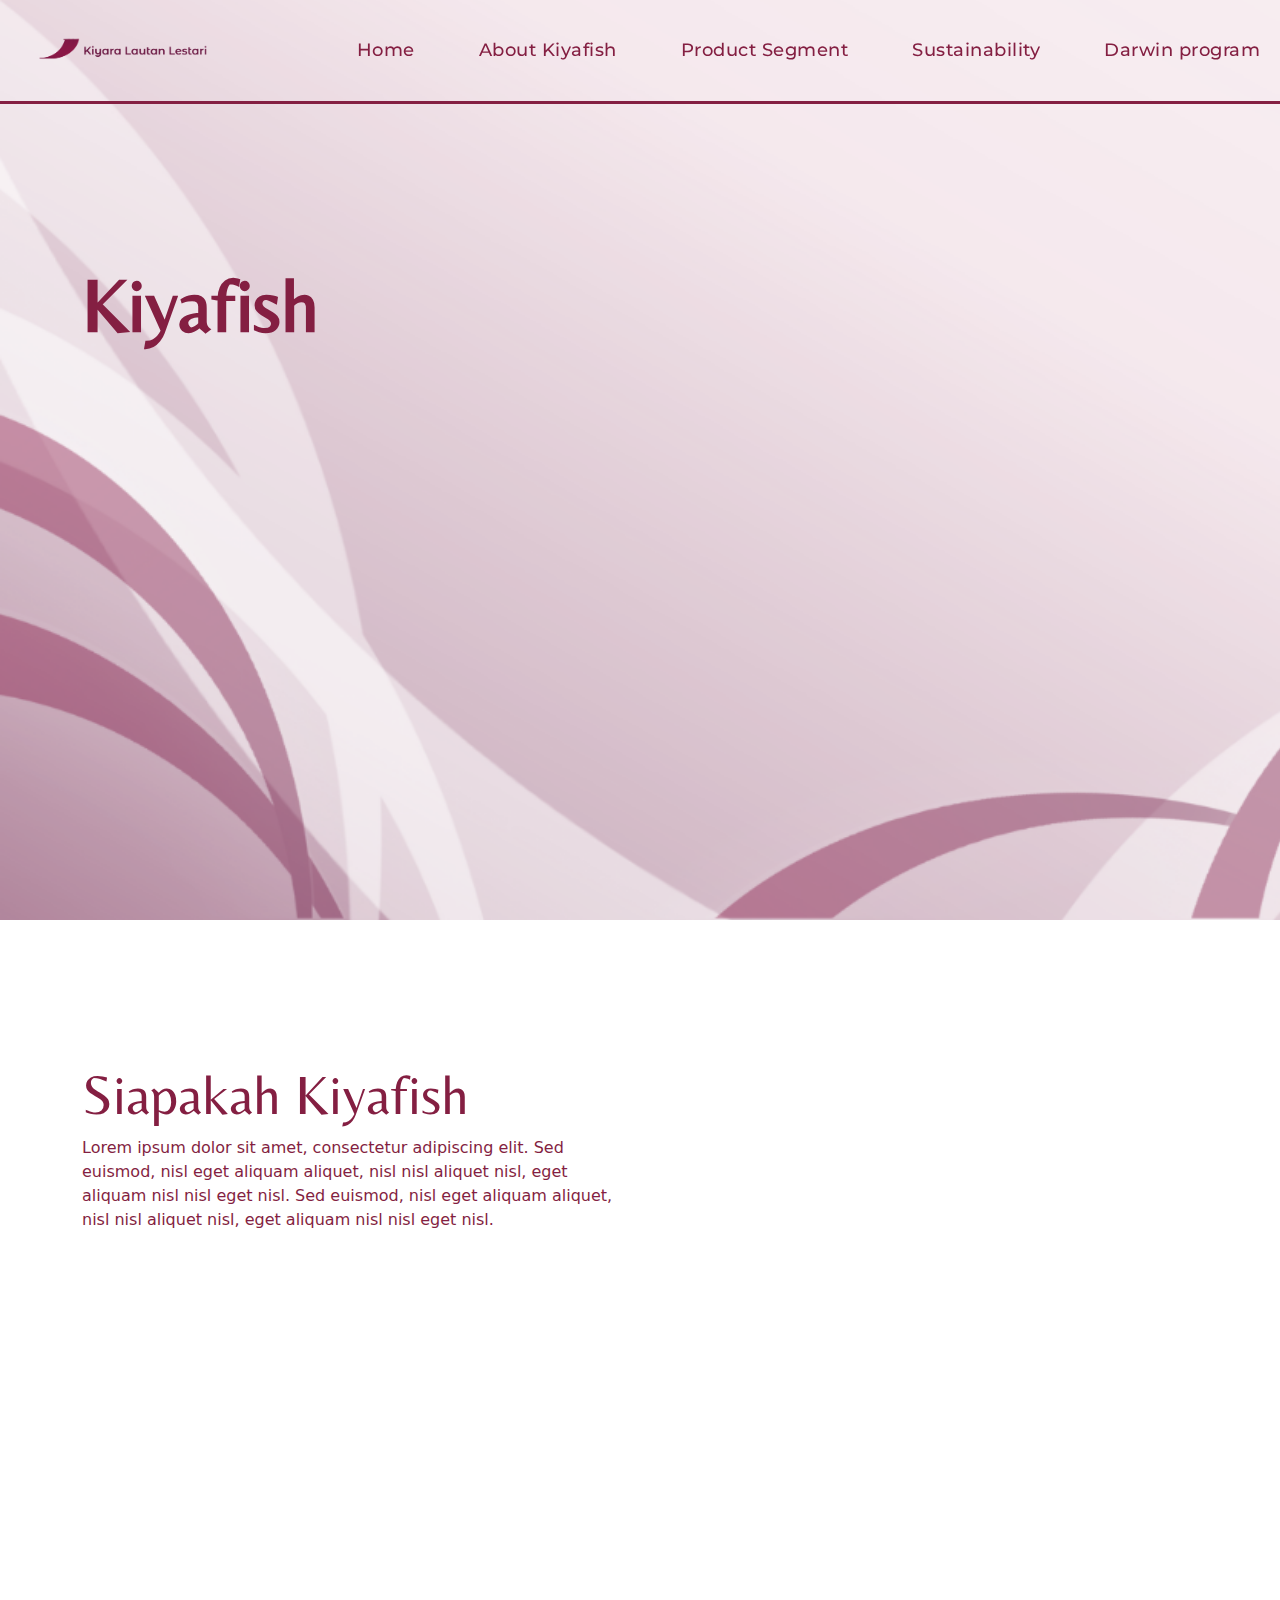
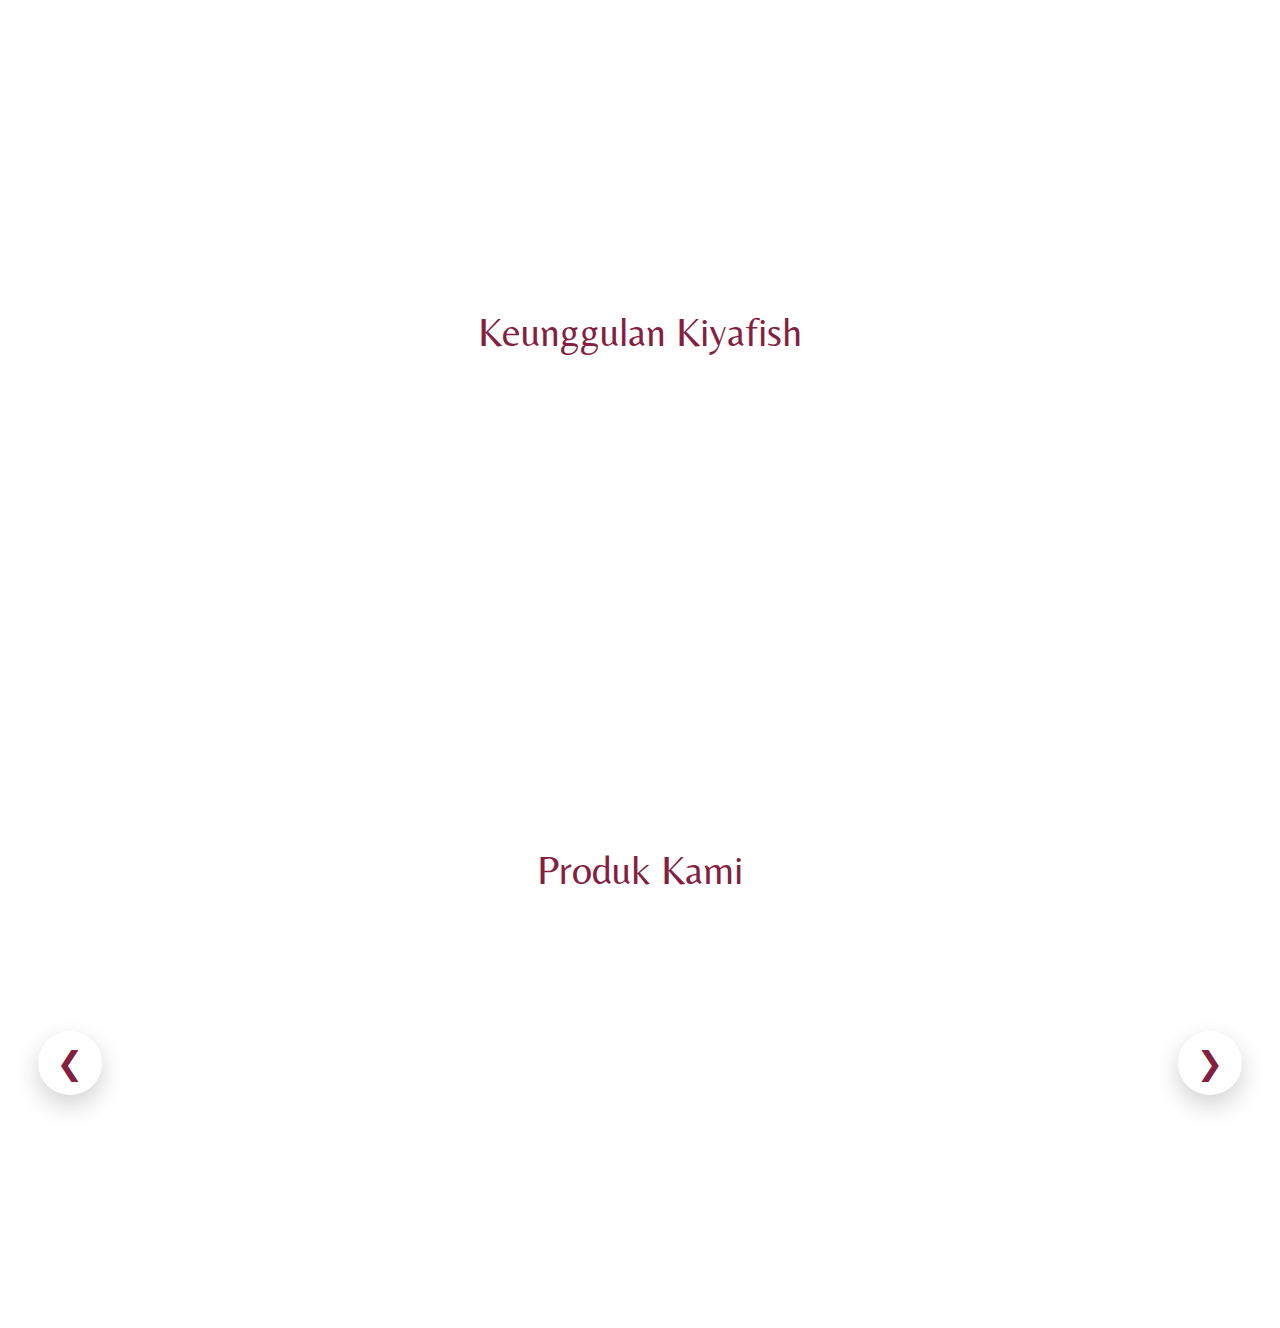
<file: Kiyara Lautan Lestari Project/index.html>
<!doctype html>
<html lang="en">
    <head>
        <meta charset="UTF-8" />
        <meta name="viewport" content="width=device-width, initial-scale=1.0" />
        <title>Kiyara Lautan Lestari Project</title>

        <link rel="stylesheet" href="assets/CSS/styles.css" />
        <link
            href="https://cdn.jsdelivr.net/npm/bootstrap@5.3.3/dist/css/bootstrap.min.css"
            rel="stylesheet"
        />

        <link rel="preconnect" href="https://fonts.googleapis.com" />
        <link rel="preconnect" href="https://fonts.gstatic.com" crossorigin />

        <!--fonts-->
        <link
            href="https://fonts.googleapis.com/css2?family=Montserrat:wght@300;400;500;600;700&family=Montserrat+Alternates:wght@400;600;700&display=swap"
            rel="stylesheet"
        />
        <link
            href="https://fonts.googleapis.com/css2?family=Belleza&display=swap"
            rel="stylesheet"
        />
    </head>
    <body>
        <nav
            class="navbar navbar-expand-lg fixed-top"
            style="background-color: transparent"
        >
            <div class="container-fluid ms-3">
                <a class="navbar-brand" href="#">
                    <img src="assets/IMG/Logo Black.png" width="200" />
                </a>

                <!-- Hamburger: hanya muncul di bawah LG -->
                <button
                    class="navbar-toggler"
                    type="button"
                    data-bs-toggle="offcanvas"
                    data-bs-target="#offcanvasMenu"
                >
                    <span class="navbar-toggler-icon" style=""></span>
                </button>

                <!-- MENU -->
                <div
                    class="offcanvas offcanvas-end offcanvas-lg bg-light"
                    tabindex="-1"
                    id="offcanvasMenu"
                >
                    <div class="offcanvas-header d-lg-none">
                        <h2
                            class="offcanvas-title fw-bold text-black"
                            style="font-family: &quot;belleza&quot;, sans-serif"
                        >
                            Menu
                        </h2>
                        <button
                            class="btn-close btn-close-black"
                            data-bs-dismiss="offcanvas"
                        ></button>
                    </div>

                    <div class="offcanvas-body">
                        <ul class="navbar-nav ms-lg-auto gap-5">
                            <li class="nav-item">
                                <a class="nav-link" href="#">Home</a>
                            </li>
                            <li class="nav-item">
                                <a class="nav-link" href="#about"
                                    >About Kiyafish</a
                                >
                            </li>
                            <li class="nav-item">
                                <a class="nav-link" href="#product-segment"
                                    >Product Segment</a
                                >
                            </li>
                            <li class="nav-item">
                                <a class="nav-link" href="#">Sustainability</a>
                            </li>
                            <li class="nav-item">
                                <a class="nav-link" href="#">Darwin program</a>
                            </li>
                        </ul>
                    </div>
                </div>
            </div>
        </nav>

        <section class="home" id="home">
            <div class="container color-primary" style="margin-top: 120px">
                <h1
                    class="fw-bold reveal"
                    data-speed="120"
                    style="
                        font-size: 75px;
                        font-family: &quot;belleza&quot;, sans-serif;
                    "
                >
                    Kiyafish
                </h1>
                <h3
                    class="wave-text"
                    id="waveText"
                    data-speed="200"
                    style="font-family: &quot;belleza&quot;, sans-serif"
                >
                    Make Someone Happy
                </h3>
            </div>
            <div class="hero-divider"></div>
        </section>

        <section class="about" id="about" style="background-color: white">
            <div class="container py-5" style="">
                <div class="row">
                    <div class="col-md-6 my-auto" style="height: 40vh">
                        <h2
                            class="text-type-2 color-primary"
                            style="font-size: 55px"
                        >
                            Siapakah Kiyafish
                        </h2>
                        <p class="color-primary mb-sm-5" data-speed="60">
                            Lorem ipsum dolor sit amet, consectetur adipiscing
                            elit. Sed euismod, nisl eget aliquam aliquet, nisl
                            nisl aliquet nisl, eget aliquam nisl nisl eget nisl.
                            Sed euismod, nisl eget aliquam aliquet, nisl nisl
                            aliquet nisl, eget aliquam nisl nisl eget nisl.
                        </p>
                    </div>
                    <div
                        class="col-md-6 card reveal justify-content-center align-items-center mt-sm-5"
                        style="
                            background-color: #af7590;
                            border-radius: 20px;
                            height: 40vh;
                        "
                    >
                        <img
                            src="assets/IMG/Logo White.png"
                            class="img-fluid"
                            alt=""
                        />
                    </div>
                </div>
            </div>
        </section>

        <section class="feature-section py-5">
            <div class="container">
                <h1 class="text-center mb-5 mb-md-4 color-primary text-type-2">
                    Keunggulan Kiyafish
                </h1>
                <!-- GRID -->
                <div class="row justify-content-center g-5 g-md-5 g-lg-5">
                    <!-- ITEM -->
                    <div class="col-lg-3 col-md-4 col-6 reveal">
                        <div class="feature-item">
                            <div class="feature-circle"></div>
                            <p class="feature-text">asdfl;sakdjfa;sldkfj.</p>
                        </div>
                    </div>

                    <div class="col-lg-3 col-md-4 col-6 reveal">
                        <div class="feature-item">
                            <div class="feature-circle"></div>
                            <p class="feature-text">
                                als;dkjf;lasdjfxmcjvslixd
                            </p>
                        </div>
                    </div>

                    <div class="col-lg-3 col-md-4 col-6 reveal">
                        <div class="feature-item">
                            <div class="feature-circle"></div>
                            <p class="feature-text">
                                jalsdkjfadsfiasdnva;xlkdjfadsf
                            </p>
                        </div>
                    </div>

                    <div class="col-lg-3 col-md-4 col-6 reveal">
                        <div class="feature-item">
                            <div class="feature-circle"></div>
                            <p class="feature-text">ajsldkfja;lsdjfasdiofj</p>
                        </div>
                    </div>

                    <!-- BARIS KE-2 -->
                    <div class="col-lg-4 col-md-4 col-6 reveal">
                        <div class="feature-item">
                            <div class="feature-circle"></div>
                            <p class="feature-text">asldkfjq[powiejrq;'ewjr]</p>
                        </div>
                    </div>

                    <div class="col-lg-4 col-md-4 col-6 reveal">
                        <div class="feature-item">
                            <div class="feature-circle"></div>
                            <p class="feature-text">al;skdjf;alsdkjfai</p>
                        </div>
                    </div>

                    <div class="col-lg-4 col-md-4 col-6 reveal">
                        <div class="feature-item">
                            <div class="feature-circle"></div>
                            <p class="feature-text">a;lsdkfna;difn</p>
                        </div>
                    </div>
                </div>
            </div>
        </section>

        <section class="feature-section py-5" id="product-segment">
            <div class="container position-relative">
                <h1 class="gy-5 p-5 text-center text-type-2 color-primary">
                    Produk Kami
                </h1>

                <!-- PANAH (DESKTOP) -->
                <button class="slider-btn prev" onclick="scrollCards(-1)">
                    &#10094;
                </button>
                <button class="slider-btn next" onclick="scrollCards(1)">
                    &#10095;
                </button>

                <!-- SCROLL AREA -->
                <div class="card-scroll" id="cardScroll">
                    <!-- ITEM -->
                    <div class="card-item-wrapper reveal">
                        <div class="card-box"></div>
                        <p class="card-text">
                            sndsdhsid sjsd sd skd jdsbds disdjsd sd
                        </p>
                    </div>

                    <div class="card-item-wrapper reveal">
                        <div class="card-box"></div>
                        <p class="card-text">
                            sndsdhsid sjsd sd skd jdsbds disdjsd sd
                        </p>
                    </div>

                    <div class="card-item-wrapper reveal">
                        <div class="card-box"></div>
                        <p class="card-text">
                            sndsdhsid sjsd sd skd jdsbds disdjsd sd
                        </p>
                    </div>

                    <div class="card-item-wrapper reveal">
                        <div class="card-box"></div>
                        <p class="card-text">
                            sndsdhsid sjsd sd skd jdsbds disdjsd sd
                        </p>
                    </div>

                    <div class="card-item-wrapper reveal">
                        <div class="card-box"></div>
                        <p class="card-text">
                            sndsdhsid sjsd sd skd jdsbds disdjsd sd
                        </p>
                    </div>

                    <div class="card-item-wrapper reveal">
                        <div class="card-box"></div>
                        <p class="card-text">
                            sndsdhsid sjsd sd skd jdsbds disdjsd sd
                        </p>
                    </div>

                    <div class="card-item-wrapper reveal">
                        <div class="card-box"></div>
                        <p class="card-text">
                            sndsdhsid sjsd sd skd jdsbds disdjsd sd
                        </p>
                    </div>
                </div>
            </div>
        </section>

        <script src="https://cdn.jsdelivr.net/npm/bootstrap@5.3.3/dist/js/bootstrap.bundle.min.js"></script>
        <script src="assets/JS/type-once.js"></script>
        <script src="assets/JS/ease-in-reveal.js"></script>
        <script src="assets/JS/wave-text-hero.js"></script>

        <script>
            function scrollCards(direction) {
                const container = document.getElementById("cardScroll");
                const scrollAmount = 260; // card + gap
                container.scrollLeft += direction * scrollAmount;
            }
        </script>
    </body>
</html>
</file>
<file: Kiyara Lautan Lestari Project/assets/CSS/styles.css>
html,
body {
    margin: 0;
    padding: 0;
}

body {
    height: 100vh;
    margin: 0;
    padding: 0;
    background: url("../IMG/Background\ Horizontal.png") left no-repeat;
    background-size: cover;
}

.home {
    min-height: 100vh;
    padding-top: 120px; /* ruang teks dari navbar */
}

.color-primary {
    color: #841f42;
}

section {
    padding: 50px 0;
    margin-top: 20px;
}

@media (max-width: 576px) {
    section {
        padding: 80px 0;
    }
}

.text-type-1 {
    font-family: "Montserrat", sans-serif;
}

.text-type-2 {
    font-family: "belleza", sans-serif;
}

.about {
    min-height: 100vh;
}

/*Animasi*/
/* PANEL */
.offcanvas.offcanvas-end {
    transform: translateX(100%);
    transition: transform 0.65s cubic-bezier(0.22, 1, 0.36, 1);
}

.offcanvas.offcanvas-end.show {
    transform: translateX(0);
}

/* KONTEN */
@media (max-width: 991.98px) {
    .offcanvas .offcanvas-header,
    .offcanvas .offcanvas-body {
        opacity: 0;
        transform: translateX(20px);
        transition:
            opacity 0.25s ease,
            transform 0.25s ease;
    }

    .offcanvas.show .offcanvas-header,
    .offcanvas.show .offcanvas-body {
        opacity: 1;
        transform: translateX(0);
    }
}

.navbar {
    border-bottom: 3px solid #841f42;
}

.navbar .nav-link {
    font-family: "Montserrat", sans-serif;
    font-weight: 500;
    letter-spacing: 0.5px;
    color: #841f42;
}

.navbar-toggler-icon {
    background-image: url("data:image/svg+xml,%3csvg xmlns='http://www.w3.org/2000/svg' viewBox='0 0 30 30'%3e%3cpath stroke='rgba(132,31,66,1)' stroke-linecap='round' stroke-miterlimit='10' stroke-width='2' d='M4 7h22M4 15h22M4 23h22'/%3e%3c/svg%3e");
}

.offcanvas .nav-link {
    font-size: 1.1rem;
    padding: 14px 0;
    letter-spacing: 0.5px;
}

.offcanvas .nav-link {
    position: relative;
}

.offcanvas .nav-link::after {
    content: "";
    position: absolute;
    left: 0;
    bottom: 4px;
    width: 0;
    height: 2px;
    background: #841f42; /* warna brand */
    transition: width 0.3s ease;
}

.offcanvas .nav-link:hover::after,
.offcanvas .nav-link.active::after {
    width: 100%;
}

/* ANIMASI CARD */
.reveal {
    opacity: 0;
    transform: translateY(40px);
    transition:
        opacity 0.6s ease,
        transform 0.6s ease;
}

/* SAAT MASUK VIEWPORT */
.reveal.show {
    opacity: 1;
    transform: translateY(0);
}

/* ANIMASI WAVE TEXT */
.wave-text span {
    display: inline-block;
    opacity: 0;
    transform: translateY(20px);
    animation: waveIn 0.6s ease forwards;
}

@keyframes waveIn {
    to {
        opacity: 1;
        transform: translateY(0);
    }
}

.feature-item {
    text-align: center;
}

.feature-circle {
    width: 90px;
    height: 90px;
    border-radius: 50%;
    background-color: #9b6a83; /* warna brand */
    margin: 0 auto 16px auto;
}

.feature-text {
    font-size: 14px;
    color: #841f42;
    max-width: 220px;
    margin: 0 auto;
    line-height: 1.5;
}

.feature-section {
    width: 100%;
}

/* SCROLL WRAPPER */
.card-scroll {
    display: flex;
    gap: 24px;
    overflow-x: auto;
    scroll-behavior: smooth;
    padding-bottom: 16px;
}

.card-scroll::-webkit-scrollbar {
    display: none;
}

/* WRAPPER PER ITEM */
.card-item-wrapper {
    flex: 0 0 auto;
    width: 180px; /* ukuran card */
    text-align: center;
}

/* CARD */
.card-box {
    width: 100%;
    height: 260px;
    background-color: #9b6a83;
    border-radius: 24px;
}

/* TEXT */
.card-text {
    margin-top: 12px;
    font-size: 14px;
    line-height: 1.5;
    color: #841f42;
}

/* PANAH */
.slider-btn {
    position: absolute;
    top: 55%;
    transform: translateY(-50%);

    width: 64px; /* ⬅️ LEBIH BESAR */
    height: 64px;

    border-radius: 50%;
    border: none;

    background-color: transparent; /* warna brand */
    color: #841f42;

    font-size: 32px; /* ukuran panah */
    font-weight: 600;

    display: flex;
    align-items: center;
    justify-content: center;

    cursor: pointer;
    z-index: 10;

    /* FEEL CANVA */
    box-shadow: 0 10px 25px rgba(0, 0, 0, 0.18);
    transition:
        transform 0.25s ease,
        box-shadow 0.25s ease,
        background-color 0.25s ease;
}

/* POSISI */
.slider-btn.prev {
    left: -32px; /* setengah dari width */
}

.slider-btn.next {
    right: -32px;
}

/* HOVER EFFECT */
.slider-btn:hover {
    transform: translateY(-50%) scale(1.08);
    box-shadow: 0 14px 32px rgba(0, 0, 0, 0.25);
    background-color: grey;
}

/* ACTIVE (SAAT DI KLIK) */
.slider-btn:active {
    transform: translateY(-50%) scale(0.95);
}

/* MOBILE */
@media (max-width: 768px) {
    .slider-btn {
        display: none;
    }
}
</file>
